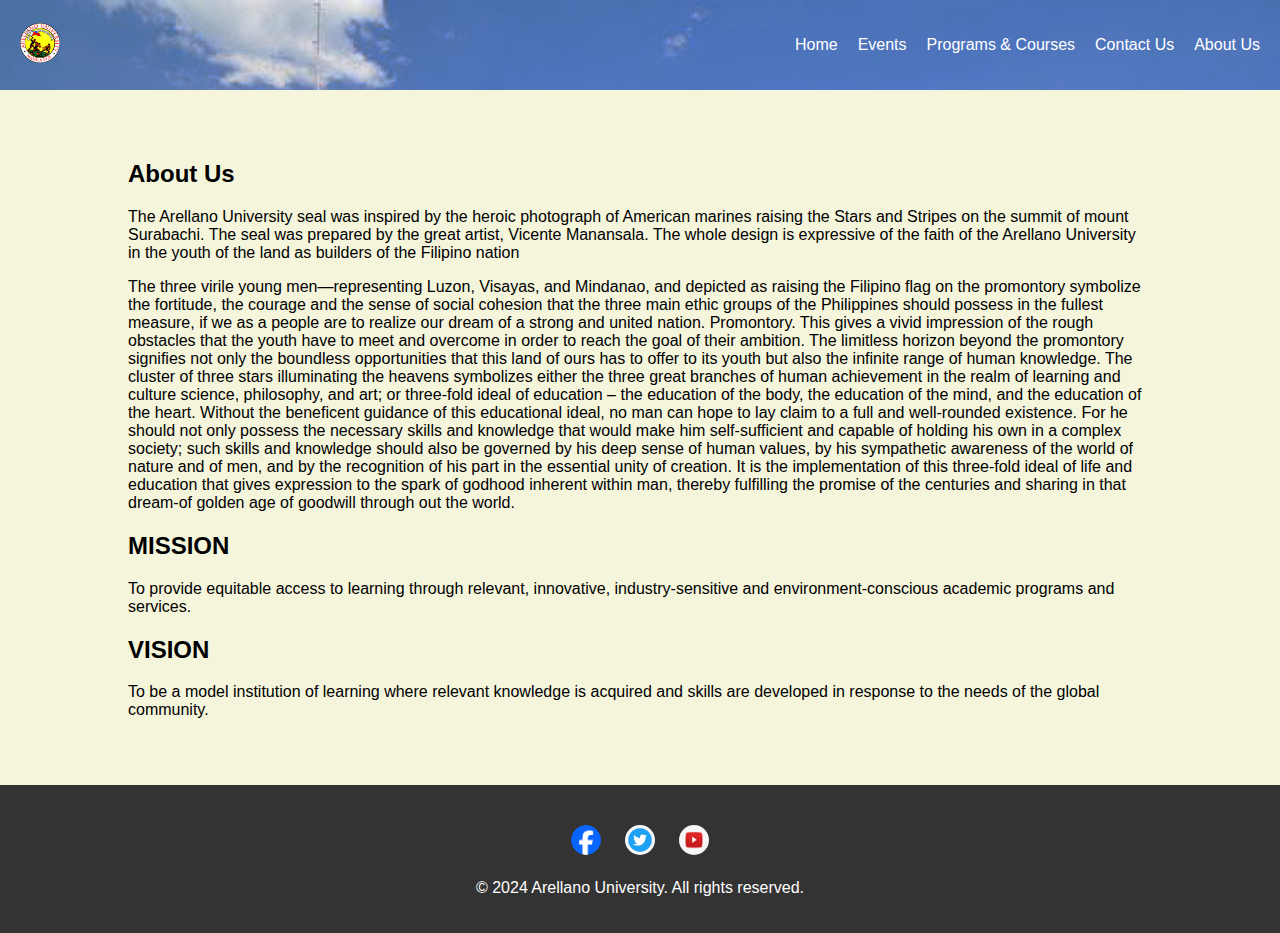
<file: about-us.html>
<!DOCTYPE html>
<html lang="en">
<head>
    <meta charset="UTF-8">
    <meta name="viewport" content="width=device-width, initial-scale=1.0">
    <title>About Us - Arellano University</title>
    <link href="about-us.css" rel="stylesheet">
</head>
<body>
    <header>
        <div class="logo">
            <img src="aulogo.png" alt="School Logo">
        </div>
        <nav>
            <ul>
                <li><a href="index.html">Home</a></li>
                <li><a href="events.html">Events</a></li>
                <li><a href="program_course.html">Programs & Courses</a></li>
                <li><a href="contact_us.html">Contact Us</a></li>
                <li><a href="about-us.html">About Us</a></li>
            </ul>
        </nav>
    </header>

    <section class="main-content">
        <div class="container">
            <h2>About Us</h2>
            <p>The Arellano University seal was inspired by the heroic photograph of American marines raising the Stars and Stripes on the summit of mount Surabachi. The seal was prepared by the great artist, Vicente Manansala. The whole design is expressive of the faith of the Arellano University in the youth of the land as builders of the Filipino nation</p>
         <p>The three virile young men—representing Luzon, Visayas, and Mindanao, and depicted as raising the Filipino flag on the promontory symbolize the fortitude, the courage and the sense of social cohesion that the three main ethic groups of the Philippines should possess in the fullest measure, if we as a people are to realize our dream of a strong and united nation. Promontory. This gives a vivid impression of the rough obstacles that the youth have to meet and overcome in order to reach the goal of their ambition. The limitless horizon beyond the promontory signifies not only the boundless opportunities that this land of ours has to offer to its youth but also the infinite range of human knowledge. The cluster of three stars illuminating the heavens symbolizes either the three great branches of human achievement in the realm of learning and culture science, philosophy, and art; or three-fold ideal of education – the education of the body, the education of the mind, and the education of the heart. Without the beneficent guidance of this educational ideal, no man can hope to lay claim to a full and well-rounded existence. For he should not only possess the necessary skills and knowledge that would make him self-sufficient and capable of holding his own in a complex society; such skills and knowledge should also be governed by his deep sense of human values, by his sympathetic awareness of the world of nature and of men, and by the recognition of his part in the essential unity of creation. It is the implementation of this three-fold ideal of life and education that gives expression to the spark of godhood inherent within man, thereby fulfilling the promise of the centuries and sharing in that dream-of golden age of goodwill through out the world.</p>
        <h2>MISSION</h2>
         <p>
            To provide equitable access to learning
            through relevant, innovative, industry-sensitive
            and environment-conscious
            academic programs and services.</p>
            <h2>VISION</h2>
            <p>
                To be a model institution of learning
                where relevant knowledge is acquired and
                skills are developed in response to the
                needs of the global community.</p>
        </div>
    </section>

    <footer>
        <ul class="social-links">
            <li><a href="https://web.facebook.com/ArellanoUniversityOfficial"><img src="fblogo.png" alt="Facebook"></a></li>
            <li><a href="https://twitter.com/arellano_u"><img src="twitlogo.png" alt="Twitter"></a></li>
            <li><a href="https://www.youtube.com/@ArellanoUniversityOfficial"><img src="ytlogo.png" alt="YouTube"></a></li>
        </ul>
        <p>&copy; 2024 Arellano University. All rights reserved.</p>
    </footer>
</body>
</html>
</file>
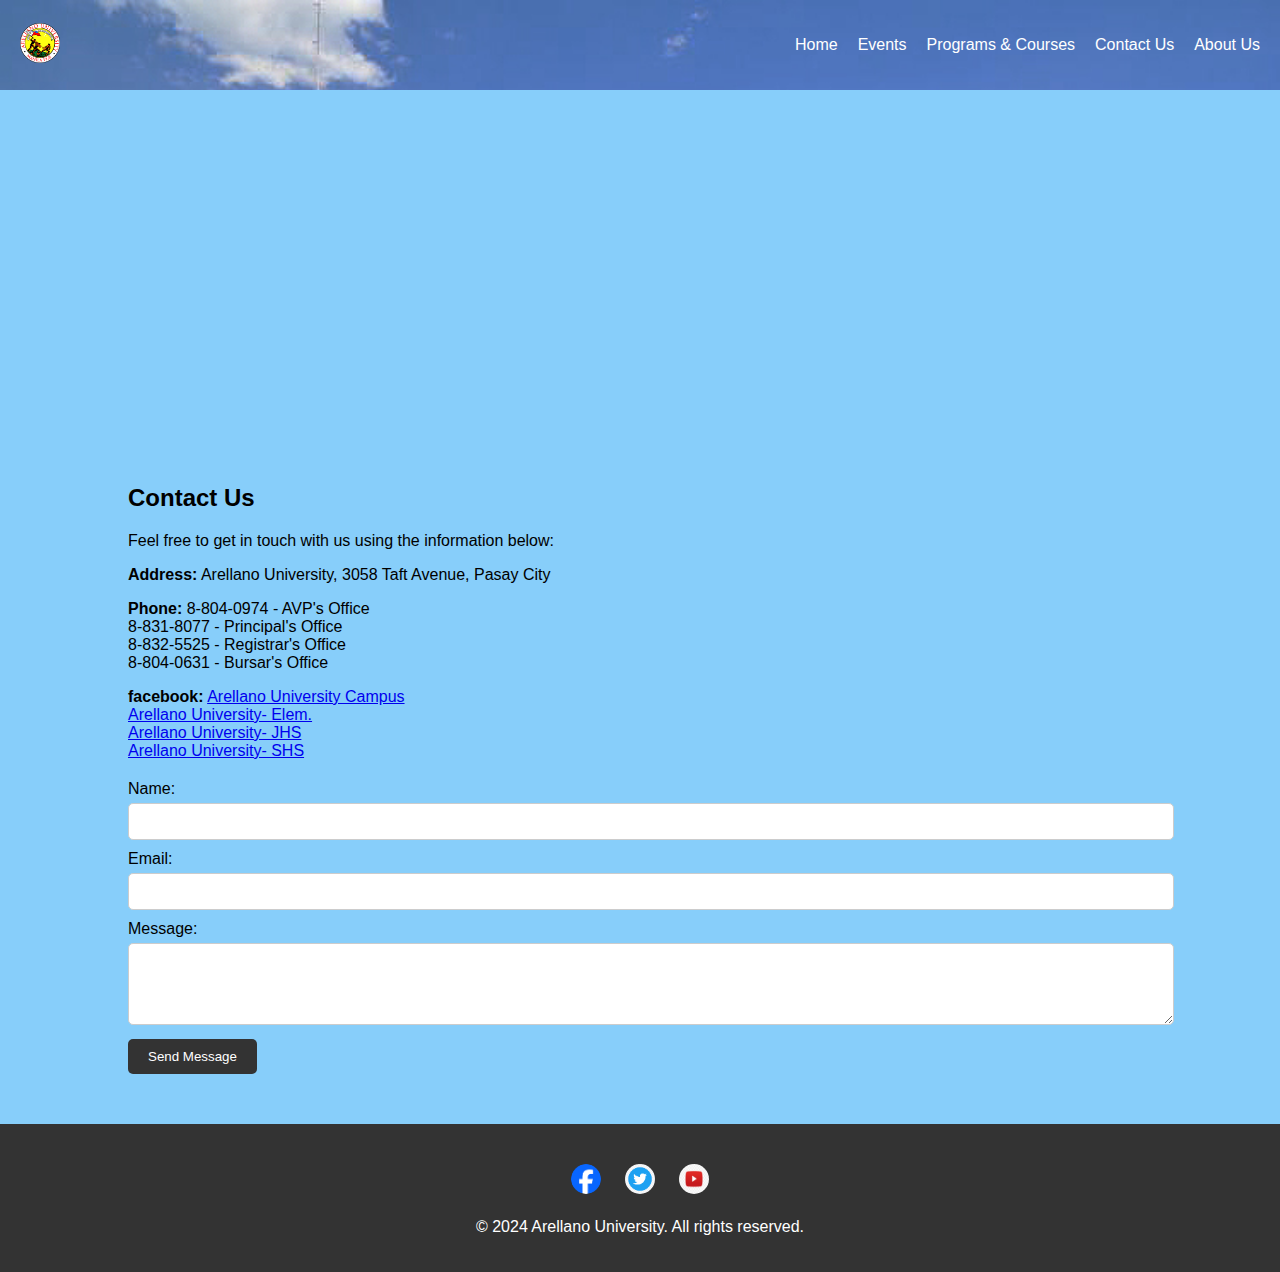
<file: contact-us.html>
<!DOCTYPE html>
<html lang="en">
<head>
    <meta charset="UTF-8">
    <meta name="viewport" content="width=device-width, initial-scale=1.0">
    <title>Contact Us - Arellano University</title>
    <link href="contact-us.css" rel="stylesheet">
</head>
<body>
    <header>
        <div class="logo">
            <img src="aulogo.png" alt="School Logo">
        </div>
        <nav>
            <ul>
                <li><a href="index.html">Home</a></li>
                <li><a href="events.html">Events</a></li>
                <li><a href="program_course.html">Programs & Courses</a></li>
                <li><a href="contact_us.html">Contact Us</a></li>
                <li><a href="about-us.html">About Us</a></li>
            </ul>
        </nav>
    </header>

    <div class="map-container">
        
        <iframe src="https://www.google.com/maps/embed?pb=!1m18!1m12!1m3!1d3861.6743552254043!2d120.99342191083785!3d14.56060547799551!2m3!1f0!2f0!3f0!3m2!1i1024!2i768!4f13.1!3m3!1m2!1s0x3397c97bb588e4cf%3A0x999558a890fd1162!2s3058%20Taft%20Ave%2C%20Pasay%2C%20Metro%20Manila!5e0!3m2!1sfil!2sph!4v1715159272210!5m2!1sfil!2sph"  width="100%" height="300" frameborder="0" style="border:0;" allowfullscreen="" aria-hidden="false" tabindex="0"></iframe>
    </div>

    <section class="main-content">
        <div class="container">
            <h2>Contact Us</h2>
            <p>Feel free to get in touch with us using the information below:</p>
            <div class="contact-details">
                <p><strong>Address:</strong> Arellano University, 3058 Taft Avenue, Pasay City</p>
                <p><strong>Phone:</strong> 8-804-0974 - AVP's Office<br>
                    8-831-8077 - Principal's Office <br>
                    8-832-5525 - Registrar's Office <br>
                    8-804-0631 - Bursar's Office</p>
                <p><strong>facebook:</strong> <a href="https://www.facebook.com/aujoseabadsantos">Arellano University Campus</a> <br>
                    <a href="https://www.facebook.com/auelemjoseabad">Arellano University- Elem.</a> <br>
                    <a href="https://www.facebook.com/ausjhsjoseabad">Arellano University- JHS</a> <br>
                     <a href="https://www.facebook.com/AU.SHS.JAbadSantos">Arellano University- SHS</a> </p>
            </div>
            <form action="#" method="POST" class="contact-form">
                <label for="name">Name:</label>
                <input type="text" id="name" name="name" required>
                <label for="email">Email:</label>
                <input type="email" id="email" name="email" required>
                <label for="message">Message:</label>
                <textarea id="message" name="message" rows="4" required></textarea>
                <button type="submit">Send Message</button>
            </form>
        </div>
    </section>

    <footer>
        <ul class="social-links">
            <li><a href="https://web.facebook.com/ArellanoUniversityOfficial"><img src="fblogo.png" alt="Facebook"></a></li>
            <li><a href="https://twitter.com/arellano_u"><img src="twitlogo.png" alt="Twitter"></a></li>
            <li><a href="https://www.youtube.com/@ArellanoUniversityOfficial"><img src="ytlogo.png" alt="YouTube"></a></li>
        </ul>
        <p>&copy; 2024 Arellano University. All rights reserved.</p>
    </footer>
</body>
</html>
</file>
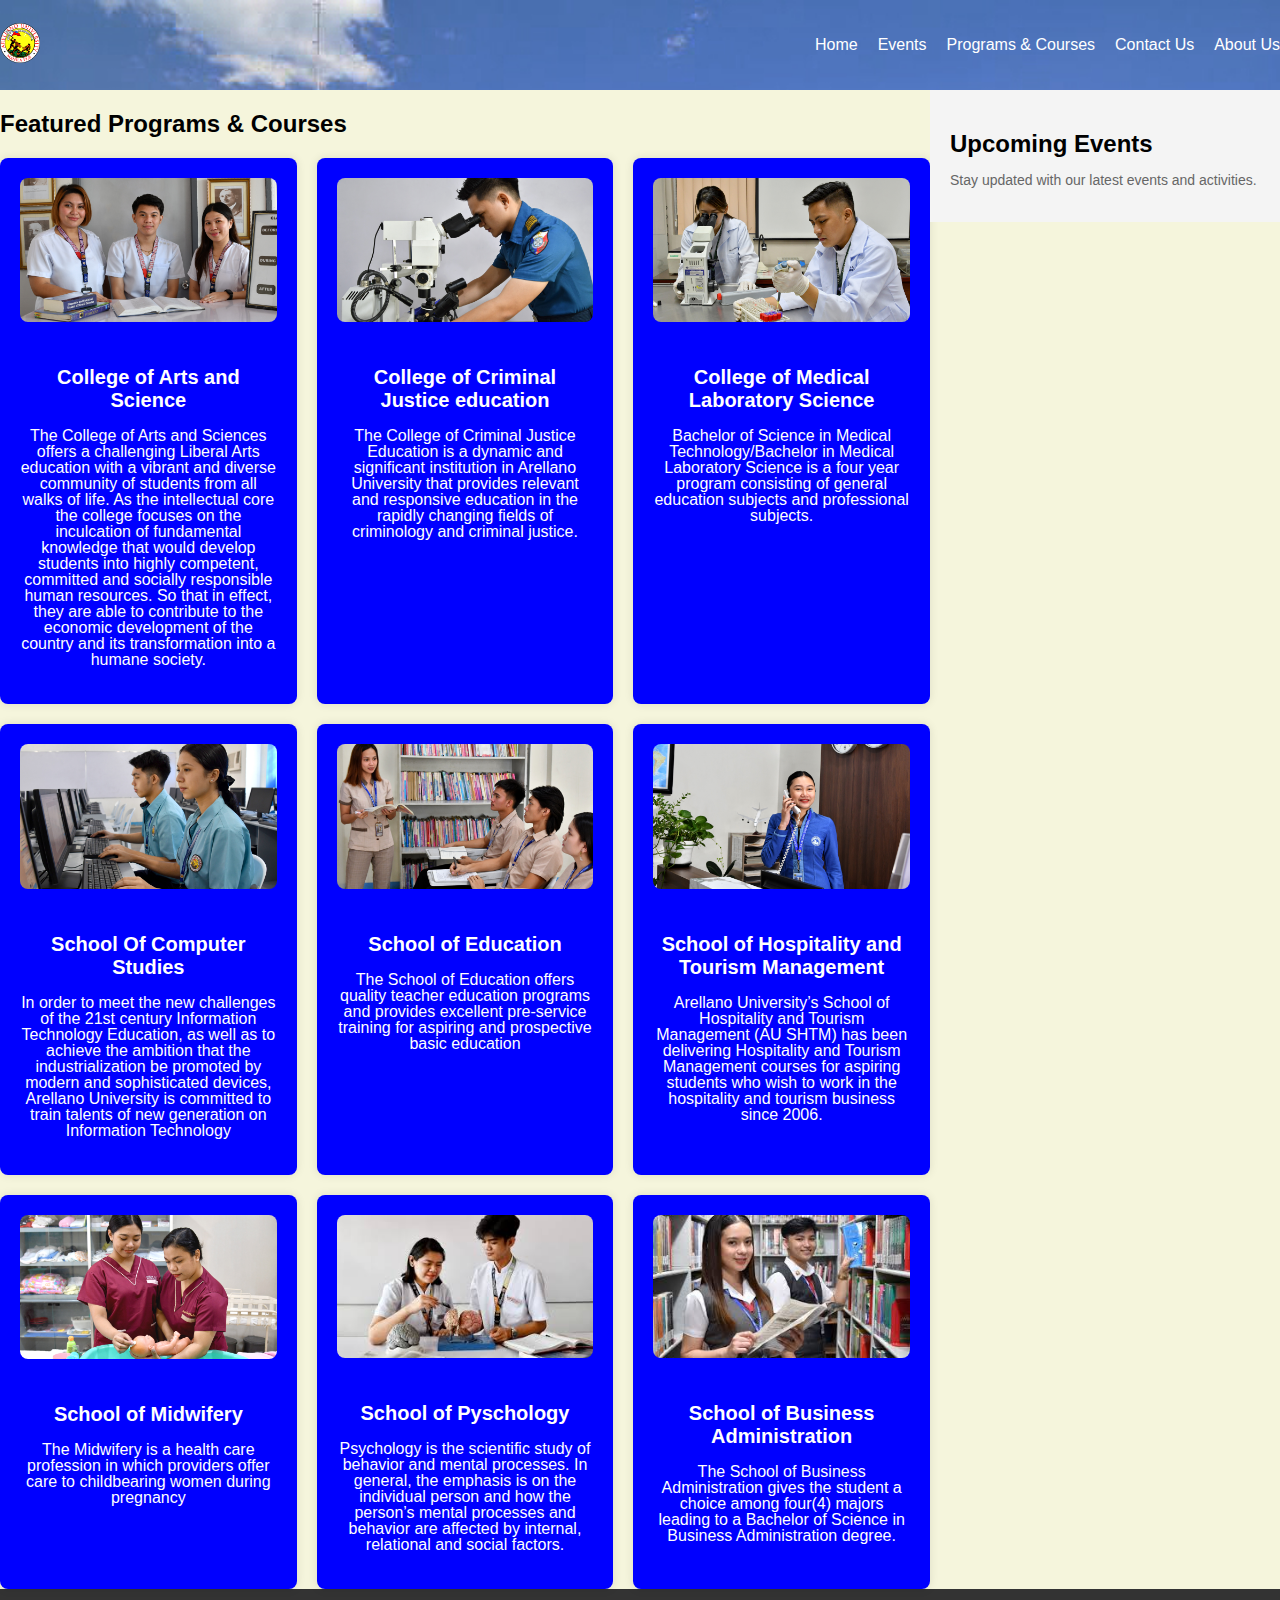
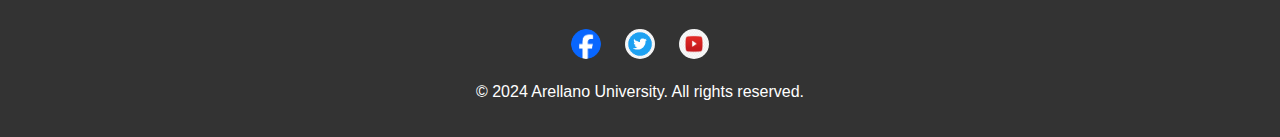
<file: program_course.html>
<!DOCTYPE html>
<html lang="en">
<head>
    <meta charset="UTF-8">
    <meta name="viewport" content="width=device-width, initial-scale=1.0">
    <title>Programs & Courses - Arellano University</title>
    <link rel="stylesheet" href="program_course.css">
    
</head>
<body>
    <header>
        <div class="logo">
            <img src="aulogo.png" alt="School Logo">
        </div>
        <nav>
            <ul>
                <li><a href="index.html">Home</a></li>
                <li><a href="events.html">Events</a></li>
                <li><a href="program_course.html">Programs & Courses</a></li>
                <li><a href="contact-us.html">Contact Us</a></li>
                <li><a href="about-us.html">About Us</a></li>
            </ul>
        </nav>
        </div>
    </header>
  

    <section class="main-content">
        <div class="container">
            <h2>Featured Programs & Courses</h2>
            <div class="program-grid">
                <div class="program">
                    <img src="CAS.jpg" alt="College of Arts and Science">
                    <h3>College of Arts and Science</h3>
                    <p>The College of Arts and Sciences offers a challenging Liberal Arts education with a vibrant and diverse community of students from all walks of life. As the intellectual core the college focuses on the inculcation of fundamental knowledge that would develop students into highly competent, committed and socially responsible human resources. So that in effect, they are able to contribute to the economic development of the country and its transformation into a humane society.</p>
                </div>
                <div class="program">
                    <img src="crim.jpg" alt="College of Criminal Justice education">
                    <h3>College of Criminal Justice education</h3>
                    <p>The College of Criminal Justice Education is a dynamic and significant institution in Arellano University that provides relevant and responsive education in the rapidly changing fields of criminology and criminal justice.</p>
                </div>
                <div class="program">
                    <img src="med-sci.jpg" alt="College of Medical Laboratory Science ">
                    <h3>College of Medical Laboratory Science</h3>
                    <p>Bachelor of Science in Medical Technology/Bachelor in Medical Laboratory Science is a four year program consisting of general education subjects and professional subjects.</p>
                </div>

                <div class="program">
                    <img src="BSIT.jpg">
                    <h3>School Of Computer Studies</h3>
                    <p>In order to meet the new challenges of the 21st century Information Technology Education, as well as to achieve the ambition that the industrialization be promoted by modern and sophisticated devices, Arellano University is committed to train talents of new generation on Information Technology</p>
                </div>
                <div class="program">
                    <img src="aupic1.jpg">
                    <h3>School of Education</h3>
                    <p>The School of Education offers quality teacher education programs and provides excellent pre-service training for aspiring and prospective basic education</p>
                </div>
                <div class="program">
                    <img src="tourism.jpg">
                    <h3>School of Hospitality and Tourism Management</h3>
                    <p>Arellano University’s School of Hospitality and Tourism Management (AU SHTM) has been delivering Hospitality and Tourism Management courses for aspiring students who wish to work in the hospitality and tourism business since 2006.</p>
                </div>
                <div class="program">
                    <img src="midwifery.jpg">
                    <h3>School of Midwifery</h3>
                    <p>The Midwifery is a health care profession in which providers offer care to childbearing women during pregnancy</p>
                </div>
                <div class="program">
                    <img src="pyscho.jpg">
                    <h3>School of Pyschology</h3>
                    <p>Psychology is the scientific study of behavior and mental processes. In general, the emphasis is on the individual person and how the person’s mental processes and behavior are affected by internal, relational and social factors.
                    </p>
                </div>
                <div class="program">
                    <img src="aupic.jpg">
                    <h3>School of Business Administration</h3>
                    <p>The School of Business Administration gives the student a choice among four(4) majors leading to a Bachelor of Science in Business Administration degree.
                    </p>
                </div>
            </div>
        </div>
        <aside class="sidebar">
            <h2>Upcoming Events</h2>
            <p>Stay updated with our latest events and activities.</p>
            <div id="calendar"></div>
        </aside>
    </section>

    <footer>
        <ul class="social-links">
            <li><a href="https://web.facebook.com/ArellanoUniversityOfficial"><img src="fblogo.png" alt="Facebook"></a></li>
            <li><a href="https://twitter.com/arellano_u"><img src="twitlogo.png" alt="twitter"></a></li>
            <li><a href="https://www.youtube.com/@ArellanoUniversityOfficial"><img src="ytlogo.png" alt="YouTube"></a></li>
        </ul>
        <p>&copy; 2024 Arellano University. All rights reserved.</p>
    </footer>
</body>
</html>
</file>
<file: about-us.css>
body {
    font-family: Arial, sans-serif;
    margin: 0;
    padding: 0;
    background-color: beige;
}

header {
    background-image: url('au-bg.jpg');
    background-repeat: no-repeat;
    background-size: cover;
    background-position: center top; 
    color: #fff;
    padding: 20px 0;
    display: flex;
    justify-content: space-between;
    align-items: center;
}

.logo img {
    height: 40px;
    margin-left: 20px;
}

nav ul {
    list-style: none;
    display: flex;
    margin-right: 20px;
}

nav ul li {
    margin-left: 20px;
}

nav ul li a {
    text-decoration: none;
    color: #fff;
}

nav ul li a:hover {
    color: #ff6600;
}

.main-content {
    padding: 50px 0;
}

.container {
    width: 80%;
    margin: 0 auto;
}

footer {
    background: #333;
    color: #fff;
    text-align: center;
    padding: 20px 0;
}

.social-links {
    list-style: none;
    padding: 0;
    margin: 20px 0;
}

.social-links li {
    display: inline-block;
    margin: 0 10px;
}

.social-links img {
    width: 30px;
    height: 30px;
    border-radius: 50%;
}
</file>
<file: contact-us.css>
body {
    font-family: Arial, sans-serif;
    margin: 0;
    padding: 0;
   background-color: lightskyblue;
}


header {
    background-image: url('au-bg.jpg');
    background-repeat: no-repeat;
    background-size: cover;
    background-position: center top; 
    color: #fff;
    padding: 20px 0;
    display: flex;
    justify-content: space-between;
    align-items: center;
}

.logo img {
    height: 40px;
    margin-left: 20px;
}

nav ul {
    list-style: none;
    display: flex;
    margin-right: 20px;
}

nav ul li {
    margin-left: 20px;
}

nav ul li a {
    text-decoration: none;
    color: #fff;
}

nav ul li a:hover {
    color: #ff6600;
}

.map-container {
    margin-top: 20px;
}

.main-content {
    padding: 50px 0;
}

.container {
    width: 80%;
    margin: 0 auto;
}

.contact-details {
    margin-bottom: 20px;
}

.contact-form {
    margin-top: 20px;
}

.contact-form label {
    display: block;
    margin-bottom: 5px;
}

.contact-form input,
.contact-form textarea {
    width: 100%;
    padding: 10px;
    margin-bottom: 10px;
    border: 1px solid #ccc;
    border-radius: 5px;
}

.contact-form button {
    background-color: #333;
    color: #fff;
    border: none;
    padding: 10px 20px;
    cursor: pointer;
    border-radius: 5px;
}

.contact-form button:hover {
    background-color: #ff6600;
}

footer {
    background: #333;
    color: #fff;
    text-align: center;
    padding: 20px 0;
}

.social-links {
    list-style: none;
    padding: 0;
    margin: 20px 0;
}

.social-links li {
    display: inline-block;
    margin: 0 10px;
}

.social-links img {
    width: 30px;
    height: 30px;
    border-radius: 50%;
}
</file>
<file: program_course.css>
body {
    font-family: Arial, sans-serif;
    margin: 0;
    padding: 0;
    background-color:beige;
    
}


.container {
    width: 90%;
    margin: 0 auto;
}

/* Header Styles */
header {
    background-image: url('au-bg.jpg');
    background-repeat: no-repeat;
    background-size: cover;
    background-position: center top; 
    color: #fff;
    padding: 20px 0;
    display: flex;
    justify-content: space-between;
    align-items: center;
}

.logo img {
    height: 40px;
}

nav ul {
    list-style: none;
    display: flex;
}

nav ul li {
    margin-left: 20px;
}

nav ul li a {
    text-decoration: none;
    color: #fff;
}
nav ul li a:hover {
    color: #ff6600;
}

/* Main Content Section Styles */
.main-content {
    display: flex;
    justify-content: space-between;
    align-items: flex-start;
    background-color:beige;
}

/* Program Grid Styles */
.program-grid {
    display: grid;
    grid-template-columns: repeat(3, 1fr);
    grid-gap: 20px;
}

.program {
    text-align: center;
    padding: 20px;
    background-color: blue;
    border-radius: 8px;
    box-shadow: 0 0 10px rgba(0, 0, 0, 0.1);
}

.program img {
    max-width: 100%;
    height: auto;
    border-radius: 8px;
    margin-bottom: 20px;
}

.program h3 {
    font-size: 20px;
    color: white;
    margin-bottom: 10px;
   
}

.program p {
    font-size: 16px;
    color: white;
    line-height: 1;
}

/* Sidebar Styles */
.sidebar {
    width: 30%;
    background-color: #f4f4f4;
    padding: 20px;
}

.sidebar h2 {
    margin-bottom: 10px;
}

.sidebar p {
    font-size: 14px;
    color: #666;
}

footer {
    background: #333;
    color: #fff;
    text-align: center;
    padding: 20px 0;
}

.social-links {
    list-style: none;
    padding: 0;
    margin: 20px 0;
}

.social-links li {
    display: inline-block;
    margin: 0 10px;
}

.social-links img {
    width: 30px;
    height: 30px;
    border-radius: 50%;
}
</file>
